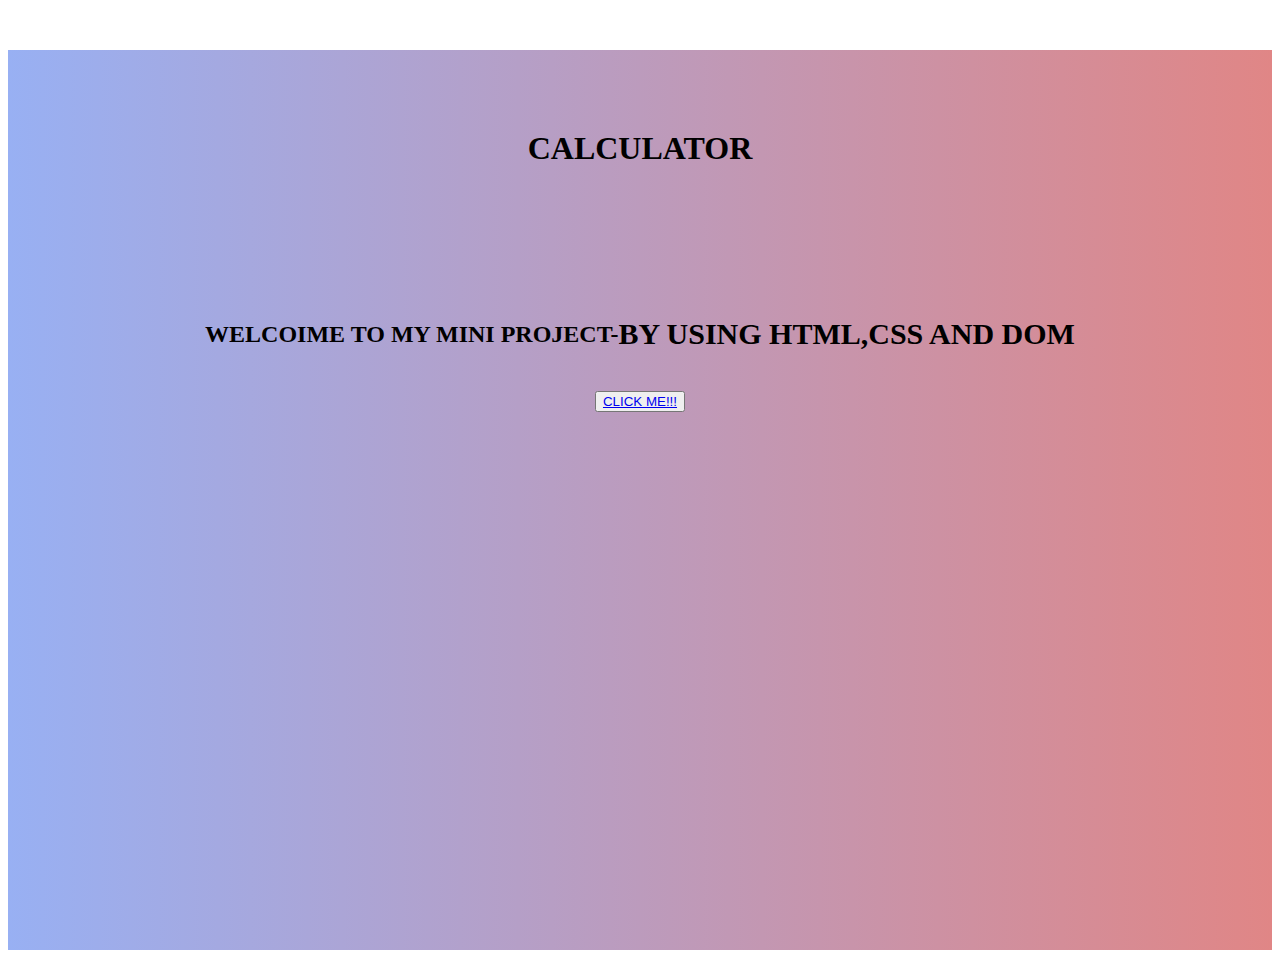
<file: CALCULATOR TASK/index.html>
<!DOCTYPE html>
<html lang="en">
<head>
    <meta charset="UTF-8">
    <meta http-equiv="X-UA-Compatible" content="IE=edge">
    <meta name="viewport" content="width=device-width, initial-scale=1.0">
    <title>Document</title>
    <style>
        .av{
            height: 100vh;
            width: 100%;
            background: rgb(236, 172, 172);
    background: -webkit-linear-gradient(to left,hsl(355, 68%, 81%),#e1f7a7);
    background: linear-gradient(to left, #e08686,#98b0f3);
        }
        .ac{
            display: flex;
            justify-content: center;
            align-items: center;
            margin: 50px;
            padding: 80px;
        }
        .ad{
            display: flex;
            justify-content: center;
            align-items: center;
            margin: 20px;
            padding: 20px;
            
        }
        .AE{
            font-size: 30px;
           
        }
        .container{
           text-align: center;
           
        }
            
           
            

        
        
    </style>
</head>
<body>
    <div class="av">
      <h1 class="ac">CALCULATOR</h1>
      <h2 class="ad">WELCOIME TO MY MINI PROJECT-<span class="AE">BY USING HTML,CSS AND DOM</span></h2>
      <div class="container">
                <button id="aa"><a href='index1.html'>CLICK ME!!!</a></button> 
      </div>
      
    </div>
    
</body>
</html>
</file>
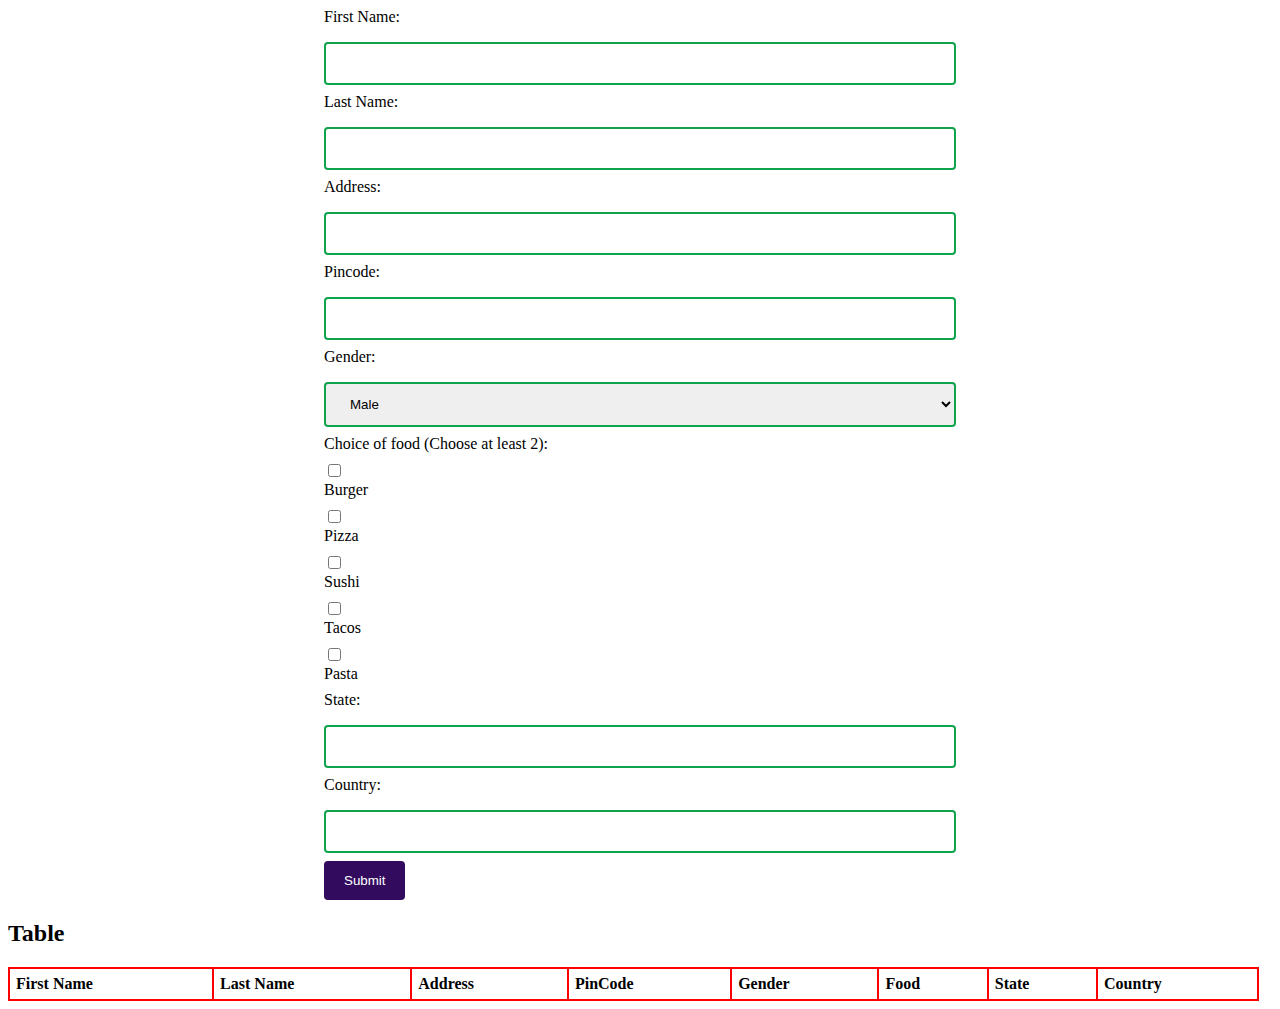
<file: FORM TASK/index.html>
<!-- 1.FORM & TABLE TASK -->

<!DOCTYPE html>
<html>
<head>
  <meta charset="UTF-8">
  <title>Form and Table Example</title>
  <style>
    table {
      border-collapse: collapse;
      width: 99%;
    }
    th, td {
      text-align: left;
      padding: 6px;
      border: 2px solid red
    }
    form {
      width: 50%;
      margin: 0 auto;
    }
    label {
      display: block;
      margin-bottom: 8px;
    }
    input[type=text], select {
      width: 100%;
      padding: 12px 20px;
      margin: 8px 0;
      display: inline-block;
      border: 2px solid #10a34d;
      border-radius: 4px;
      box-sizing: border-box;
    }
    input[type=submit] {
      background-color: #320b5e;
      color: white;
      padding: 12px 20px;
      border: none;
      border-radius: 4px;
      cursor: pointer;
    }
    input[type=submit]:hover {
      background-color: #9e1b22;
    }
  </style>
</head>
<body>

  <form id="myForm">
    <label for="firstName">First Name:</label>
    <input type="text" id="firstName" name="firstName" required>

    <label for="lastName">Last Name:</label>
    <input type="text" id="lastName" name="lastName" required>

    <label for="address">Address:</label>
    <input type="text" id="address" name="address" required>

    <label for="pincode">Pincode:</label>
    <input type="text" id="pincode" name="pincode" required>

    <label for="gender">Gender:</label>
    <select id="gender" name="gender">
      <option value="male">Male</option>
      <option value="female">Female</option>
      <option value="other">Other</option>
    </select>

    <label for="food">Choice of food (Choose at least 2):</label>
    <input type="checkbox" id="food1" name="food1" value="Burger">
    <label for="food1">Burger</label>
    <input type="checkbox" id="food2" name="food2" value="Pizza">
    <label for="food2">Pizza</label>
    <input type="checkbox" id="food3" name="food3" value="Sushi">
    <label for="food3">Sushi</label>
    <input type="checkbox" id="food4" name="food4" value="Tacos">
    <label for="food4">Tacos</label>
    <input type="checkbox" id="food5" name="food5" value="Pasta">
    <label for="food5">Pasta</label>

    <label for="state">State:</label>
    <input type="text" id="state" name="state" required>

    <label for="country">Country:</label>
    <input type="text" id="country" name="country" required>

    <input type="submit" value="Submit">
  </form>

  <h2>Table</h2>
  <table id="myTable">
    <thead>
    <tr>
        <th>First Name</th>
        <th>Last Name</th>
        <th>Address</th>
        <th>PinCode</th>
        <th>Gender</th>
        <th>Food</th>
        <th>State</th>
        <th>Country</th>
      </tr>
    </thead>
    <tbody>
       <!Table rows will be dynamically added here --> 
    </tbody>
  </table> 
  <script>
    const form = document.getElementById("myForm");
    const table = document.getElementById("myTable");

    form.addEventListener("submit", function(event) {
      event.preventDefault(); // prevent form submission
      const formData = new FormData(form);
      const firstName = formData.get("firstName");
      const lastName = formData.get("lastName");
      const address = formData.get("address");
      const pincode = formData.get("pincode");
      const gender = formData.get("gender");
      const food = [];
      const food1 = formData.get("food1");
      const food2 = formData.get("food2");
      const food3 = formData.get("food3");
      const food4 = formData.get("food4");
      const food5 = formData.get("food5");
      if (food1) food.push(food1);
      if (food2) food.push(food2);
      if (food3) food.push(food3);
      if (food4) food.push(food4);
      if (food5) food.push(food5);
      const state = formData.get("state");
      const country = formData.get("country");

      // Append form data to table
      const row = table.insertRow(-1);
      const firstNameCell = row.insertCell(0);
      const lastNameCell = row.insertCell(1);
      const addressCell = row.insertCell(2);
      const pinCodeCell = row.insertCell(3);
      const genderCell = row.insertCell(4);
      const foodCell = row.insertCell(5);
      const stateCell = row.insertCell(6);
      const countryCell = row.insertCell(7);
      firstNameCell.textContent = firstName;
      lastNameCell.textContent = lastName;
      addressCell.textContent = address;
      pinCodeCell.textContent = pinCode;
      genderCell.textContent = gender;
      foodCell.textContent = food.join(", ");
      stateCell.textContent = state;
      countryCell.textContent = country;

      // Clear form fields
      form.reset();
    });
  </script>

</body>
</html>
</file>
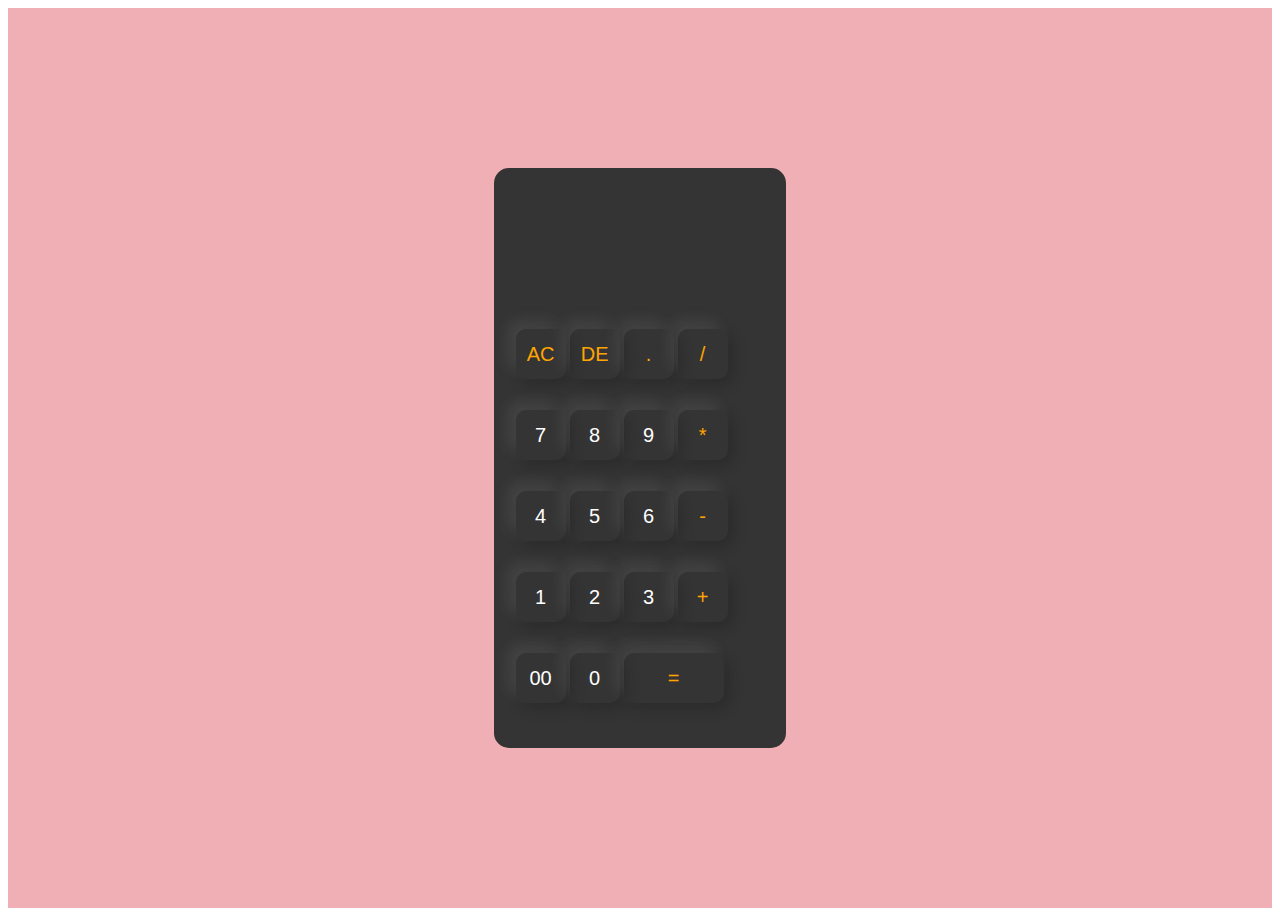
<file: CALCULATOR TASK/index1.html>
<!DOCTYPE html>
<html lang="en">
<head>
    <meta charset="UTF-8">
    <meta http-equiv="X-UA-Compatible" content="IE=edge">
    <meta name="viewport" content="width=device-width, initial-scale=1.0">
    <title>Document</title>
    <link rel="stylesheet" href="style.css">
    
</head>

<body>
 
<div class="container">
                <div class="calculator">
                 <div class="display">
                   <p class="data"></p>
                 </div>
                 <div class="bottom">
                  <div id="row1">
                    <button style="color:orange;" id="AC" class="AC">AC</button>
                    <button style="color:orange;" id="DE" class="DE">DE</button>
                    <button style="color:orange;" onclick="btn(this)" class=".">.</button>
                    <button style="color:orange;" onclick="btn(this)" class="/">/</button><br>
                  </div>
                  <div class="row2">
                    <button onclick="btn(this)" class="7">7</button>
                    <button onclick="btn(this)" class="8">8</button>
                    <button onclick="btn(this)" class="9">9</button>
                    <button style="color:orange;" onclick="btn(this)" class="*">*</button><br>
                  </div>
                  <div class="row3">
                    <button onclick="btn(this)" class="4">4</button>
                    <button onclick="btn(this)" class="5">5</button>
                    <button onclick="btn(this)" class="6">6</button>
                    <button style="color:orange;" onclick="btn(this)" class="-">-</button><br>
                  </div>
                  <div class="row4">
                    <button onclick="btn(this)" class="1">1</button>
                    <button onclick="btn(this)" class="2">2</button>
                    <button onclick="btn(this)" class="3">3</button>
                    <button style="color:orange;" onclick="btn(this)" class="+">+</button><br>
                  </div>
                 <div class="row5">
                    <button onclick="btn(this)" class="00">00</button>
                    <button onclick="btn(this)" class="0">0</button>
                    <button style="color:orange;"  id="unique" class="=">=</button><br>
                 </div>
                 </div>
                </div>
                
            </div>          
            
            
</body>
<script src="index.js"></script>
</html>
</file>
<file: CALCULATOR TASK/style.css>
.container{
    width: 100%;
    height: 100vh;
    /* background: rgb(243, 237, 237);
    background: -webkit-linear-gradient(to left,#f0afb4,#cbdaa2);
    background: linear-gradient(to left, #e08686,#a1b4e7);
    */
    background-color: rgb(236, 241, 241);
    display: flex;
    justify-content: center;
    align-items: center;
}
.calculator{
    background: rgb(53, 52, 52);
    padding: 20px;
    border-radius: 15px;
    height: 60%;
    width: 20%;
    
}
.display{
    height: 25%;
    width: 100%;
    border: 2px solid  rgb(53, 52, 52);
}
.bottom{
    height: 75%;
    width: 100%;
    border: 2px solid  rgb(53, 52, 52);
    display: flex;
    flex-wrap: wrap;
}

.calculator .bottom button{
    border: 0;
    outline: 0;
    width: 50px;
    height: 50px;
    border-radius: 10px;
    box-shadow: -8px -8px 15px rgba(225,225,225,0.1), 5px 5px 15px rgba(0,0,0,0.2);
    background: transparent;
    cursor: pointer;
    font-size: 20px;
    color: #fff;
    
}
.data{
    font-size: 30px;
    color: #fff;
     
}
.row5 button{
    color: aqua;
}
#unique{
    width: 100px;
}
</file>
